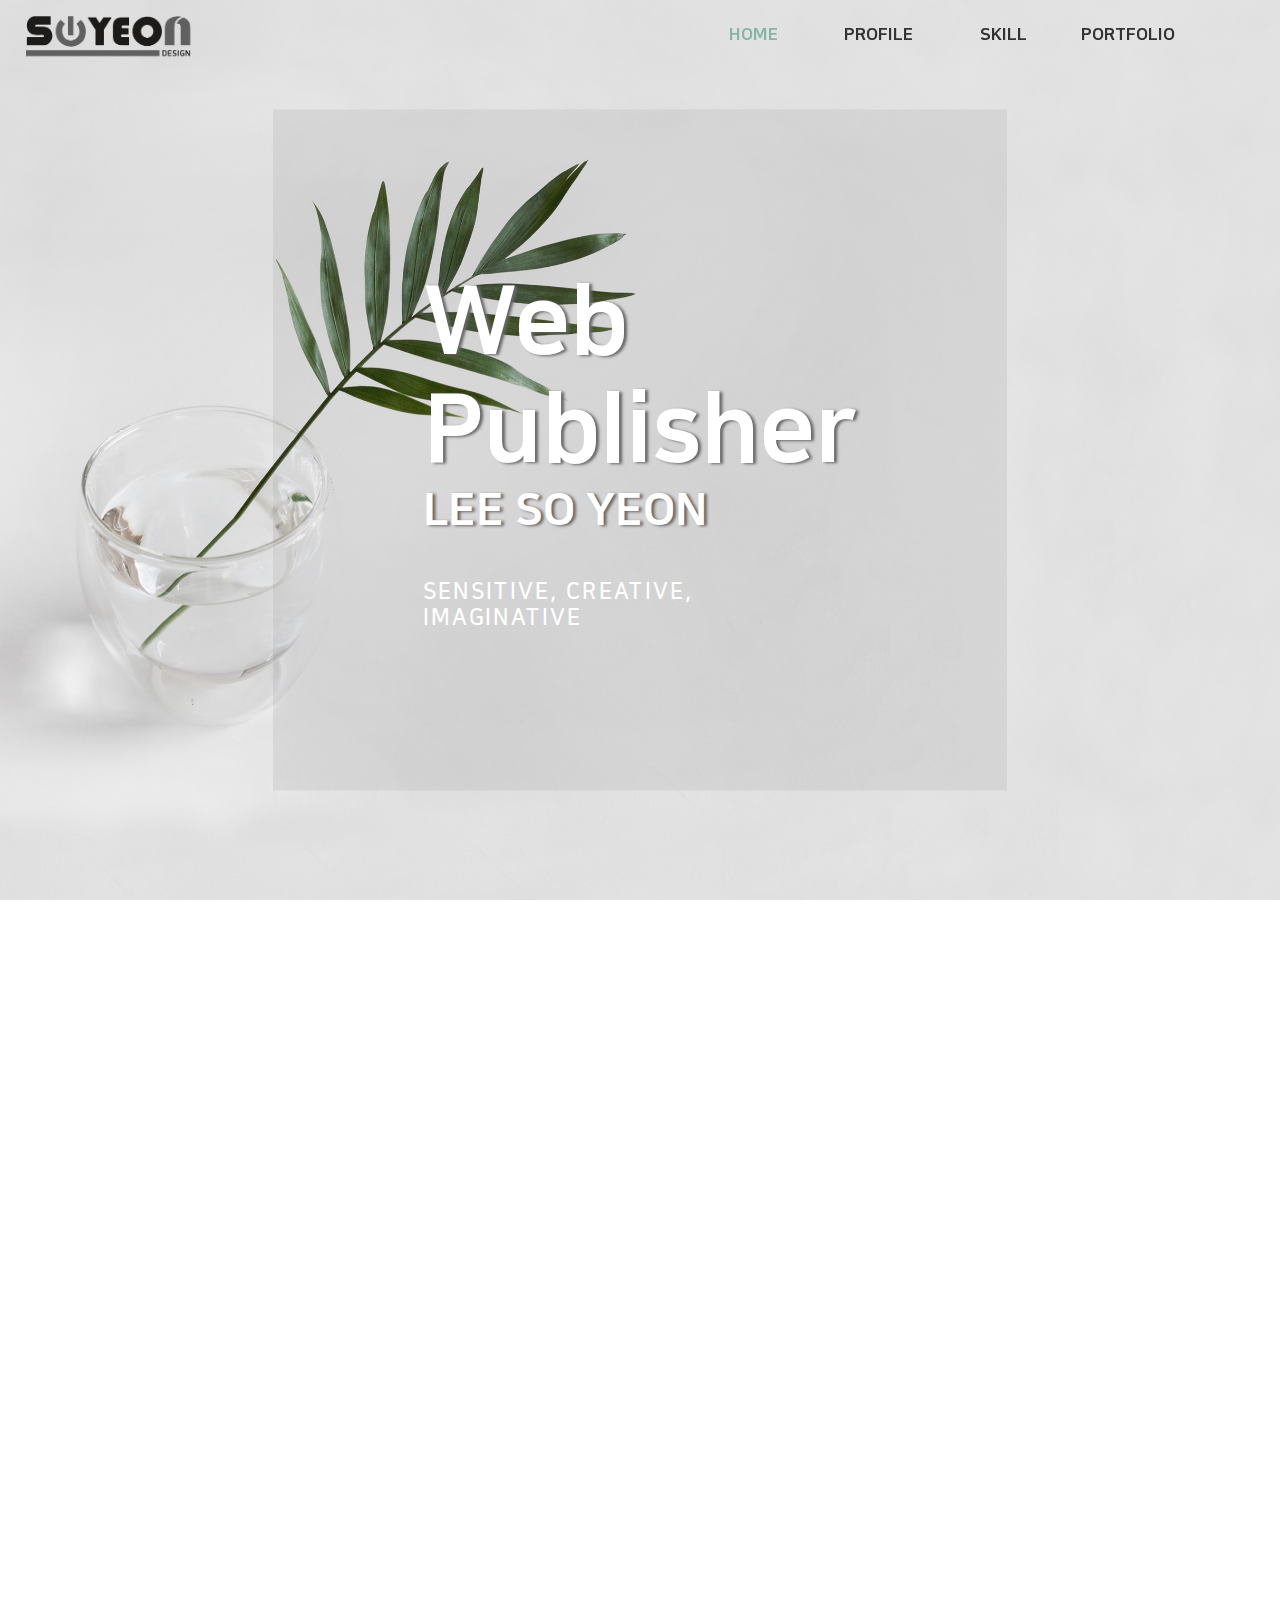
<file: index.html>
<!DOCTYPE html>
<html lang="ko">
<head>
  <meta charset="utf-8">
  <title>이소연 PORTFOLIO</title>
  <meta name="viewport" content="width=device-width, initial-scale=1, minimum-scale=1, maximum-scale=1">
 <link href="https://fonts.googleapis.com/css?family=Lalezar|Rubik+Mono+One&display=swap" rel="stylesheet">
  <link rel="stylesheet" href="css/animate.css">
  <link rel="stylesheet" href="css/fullpage.css">
  <link rel="stylesheet" href="css/index.css">
  <link rel="stylesheet" href="css/aos.css">
  <script src="js/jquery-3.4.1.min.js"></script>
  <script src="js/jquery.fullPage.js"></script>
  <script src="js/aos.js"></script>
  <script src="js/wow.min.js"></script>
 
    
    <script>
       $(function($){
			$("#fullpage").fullpage({
                
				anchors:["1st","2st","3st","4st"],
				menu:"#topMenu",
					'afterLoad':function(anchorsLink,index){
                        if(index==1){
                            new WOW().init();
                        $("header>#navTop>h1>a>img").attr("src","images/logo.png");
                        $("header>#navTop").css({"background":"none", "box-shadow":"none"});
                            
                             
                        }else{
                             new WOW().init(); $("header>#navTop").css({"transition":"0.5s","background":"white","box-shadow":"0 1px 10px rgba(0,0,0,0.2)",});
                        }
                        
						if(index==2){ 
                            wow = new WOW({
                                offset : -800,
                            });
                            wow.init();
							$(".onview").addClass("mactive");
                           
						}else{              
							$(".onview").removeClass("mactive");

						};
                        if(index==3){
                            $(".main_cmt3>#progress").load("progresscircle.html");
                              
                        }
						if(index==4){
                            wow = new WOW({
                                offset : -4000,
                            });
                            wow.init();
                        }
					}
			});
            
          
		});

    </script>
    
    <style>
      
        @media all and (min-width:740px) and (max-width:1023px){ 
           
        }
        @media all and (max-width:1525px){ 
            .main_cmt2{width: 85%;}
        }
        @media all and (max-width:1217px){ 
            .main_cmt2{width: 84%; height: auto;}
            .main_cmt2>.pro-left{float: none; border-right: 0; width: 100%; margin-left: 9%;}
            .main_cmt2>.pro-left>ul{margin-top: 0; font-size: 17px; line-height: 36px; padding-top: 3%; margin-left: 33%;}
            .main_cmt2>.pro-right{float: none; margin-left: 4%; width: 100%;}
            .main_cmt2>.pro-right>p{font-size: 17px; line-height: 29px;}
            .circlechart{width: 48.33% !important;}
            .main_cmt4>.main-portfolio{width: 100%;}
            .main_cmt4>.main-portfolio>.sub1-portfolio{margin-left: 12%;}
            .main_cmt4>.main-portfolio>.sub2-portfolio{margin-left: 12%;}
        }
       @media all and (max-width:850px){
           .main_cmt4{height: 735px;}
           .main_cmt4>.main-portfolio{top: 60%;}
           .main_cmt4>.main-portfolio>.sub1-portfolio{height: 0;}
           .ment-color{width: 45px; font-size: 15px;}
           .port1-ment>p.pub{margin-left: 5px; font-size: 15px;}
           .port1-ment>.name{font-size: 18px;}
        }
       @media all and (max-width:739px){ 
           #navTop>h1{width: 165px; left: 3%;}
           #navTop>ul{width: 55%; right: 7%; font-size: 16px;}
           #page1{background-position: left;}
           .main_cmt p:nth-child(1){font-size: 75px;}
           .main_cmt p:nth-child(2){font-size: 35px;}
           .main_cmt p:nth-child(3){font-size: 20px;}
           .main_cmt2>.pro-left{margin-left: 0;}
           .main_cmt2>.pro-left>ul{margin-left: 55%; line-height: 33px;}
           .main_cmt2>.pro-left>ul>li:nth-child(1){font-size: 24px;}
           .main_cmt2>.pro-right{margin-left: 0;}
           .main_cmt3{width: 90%;}
        }
        
        @media all and (max-width:450px){ 
            #page1{background-position: left;}
            #topMenu{display: none;}
            #navTop{height: 60px; position: absolute;}
            #navTop>h1{width: 120px; left: 37%;}
            #navTop>ul{width: 100%; left: -11px; right: 0; margin-left: 0; top: 50%;}
            .main_cmt{top: 55%; padding: 80px 144px;}
            .main_cmt p:nth-child(1){font-size: 64px;}
            .main_cmt p:nth-child(2){font-size: 37px;}
            .main_cmt p:nth-child(3){font-size: 18px;}
            .main_cmt2>.onview>p{font-size: 27px;}
            .main_cmt2>.pro-left{margin-top: 25px; height: auto;}
            .main_cmt2>.pro-left>.img{position: absolute; width: 35%; left: 55%; top: 30%;}
            .main_cmt2>.pro-left>ul{margin-left: 0; line-height: 30px; font-size: 16px;}
            .main_cmt2>.pro-left>ul>li:nth-child(1){font-size: 23px;}
            .main_cmt2>.pro-right{margin-top: 20px;}
            .main_cmt2>.pro-right>ul{margin-left: 0;}
            .main_cmt2>.pro-right>p{margin-left: 0; font-size: 14px; line-height: 25px;}
            .main_cmt2>.pro-right>ul>li:nth-child(1){font-size: 23px;}
            .main_cmt3>.onview>p{font-size: 27px;}
            .circlechart{padding: 0 !important; width: 50% !important;}
            .circle-chart{width: 140px !important; height: 180px !important;}
            #progress{margin-top: 120px;}
            canvas{width: 150px !important; height: 150px !important; margin-bottom: 16%;}
            .chart .percent{top: -5% !important; font-size: 30px !important;}
            .chart p{top: 15% !important; font-size: 15px !important;}
            .main_cmt4{height: 745px;}
            .main_cmt4>.onview>p{font-size: 27px;}
            .main_cmt4>.main-portfolio{left: 41%; top: 53%;}
            .portfolio-1{width: 42%;}
            .portfolio-2{width: 42%;}
            .portfolio-3{width: 42%;}
            .portfolio-4{width: 42%;}
            .ment-color{display: block; margin-bottom: 5px; width: 41px; height: 25px; line-height: 25px; font-size: 14px;}
            .port1-ment>p.pub{font-size: 14px;}
            .port1-ment>.name{font-size: 16px;}
            
        }
    </style>
     
</head>
<body>
    
 <div id="wrap">

    <header>
        <nav id="navTop" style="z-index: 9">
               <h1><a href="https://ekl9754.github.io/portfolio"><img src="images/logo.png" alt="로고이미지"></a></h1>
            <ul id="topMenu">
                <li data-menuanchor="1st"><a href="#1st" class="t_line">HOME</a></li>
                <li data-menuanchor="2st"><a href="#2st" class="t_line">PROFILE</a></li>
                <li data-menuanchor="3st"><a href="#3st" class="t_line">SKILL</a></li>
                <li data-menuanchor="4st"><a href="#4st" class="t_line">PORTFOLIO</a></li>
            </ul>
        </nav>
    </header>
    
    <div id="fullpage">
        <div class="section pages" id="page1" data-anchor="1st">
            <div class="main_cmt wow fadeIn">
                <div class="wow slideInUp">
                    <p>Web Publisher</p>
                    <p>LEE SO YEON</p>
                    <p>SENSITIVE, CREATIVE, IMAGINATIVE</p>
                </div>
            </div>

        </div>
        <div class="section pages" id="page2" data-anchor="2st">
            <div class="main_cmt2">
                <div class="onview">
                    <p>PROFILE</p>
                </div>
                
                <div class="pro-left wow fadeInLeft">
                  <div class="img">
                      <img src="images/profile.jpg" alt="프로필이미지">
                  </div>
                   <ul>
                       <li style="font-family:'NanumSquareEB'">Web Publisher &amp; Web Designer</li>
                       <li>이소연</li>
                       <li>1997.11.12</li>
                       <li>서울특별시 구로구</li>
                       <li>010-2209-9754</li>
                       <li>ekl9763@naver.com</li>
                   </ul>
                </div>
                
                <div class="pro-right wow fadeInRight">
                    <ul>
                        <li style="font-family:'NanumSquareEB'">I AM</li>
                   </ul>
                   <p> 안녕하세요 이소연입니다. 저의 사이트에 방문해주셔서 감사합니다.<br>
                   끊임없이 도전하며, 긍정적인 마인드로 살아가면서 트렌디한 웹 퍼블리셔로 나아가는것이 저의 목표입니다.<br><br>
                   감각적인 디자인으로 웹 접근성을 준수하며, 보다 많은 분들을 만족시키기 위해서<br>
                   적극적으로 배우는 자세로 임하고 있습니다.<br>
                   최고의 퍼블리셔가 되기 위해서 노력하겠습니다. 
                   </p>
                </div>
            </div>
        </div>
        <div class="section pages" id="page3" data-anchor="3st">
               <div class="main_cmt3">
                   <div class="onview">
                        <p>SKILL</p>
                    </div>
                    
                    <div id="progress"></div>
               </div>
        </div>
        <div class="section pages" id="page4" data-anchor="4st">
                <div class="main_cmt4">
                   <div class="onview">
                        <p>PORTFOLIO</p>
                    </div>
                    
                    <div class="main-portfolio">
                        <div class="sub1-portfolio" >
                            <div class="portfolio-1 wow fadeInUp">
                                <a target="_blank" href="https://ekl9754.github.io/cong"><img src="images/portfolio-1.png" alt="콩카페 포트폴리오"></a>
                                <div class="port1-ment">
                                    <div class="ment-color">구현</div>
                                    <p class="pub">웹 표준, 웹 접근성, 반응형 웹</p>
                                    <div class="name"><span>01</span>&nbsp;&nbsp;CONG CAFE</div>
                                </div>
                            </div>
                            
                            <div class="portfolio-2 wow fadeInUp">
                                <a target="_blank" href="https://ekl9754.github.io/krispy"><img src="images/portfolio-2.png" alt="크리스피크림도넛 포트폴리오"></a>
                                <div class="port1-ment">
                                    <div class="ment-color">구현</div>
                                    <p class="pub">웹 표준, 웹 접근성, 모바일</p>
                                    <div class="name"><span>02</span>&nbsp;&nbsp;크리스피 크림 도넛 리뉴얼</div>
                                </div>
                            </div>
                        </div>
                        
                        <div class="sub2-portfolio">
                            <div class="portfolio-3 wow fadeInUp">
                                <a target="_blank" href="https://ekl9754.github.io/ritzhotel"><img src="images/portfolio-3.png" alt="RITZ HOTEL 포트폴리오"></a>
                                <div class="port1-ment">
                                    <div class="ment-color team">팀</div>
                                    <p class="pub">웹 표준, 웹 접근성, 반응형 웹</p>
                                    <div class="name"><span class="ano">03</span>&nbsp;&nbsp;RITZ HOTEL</div>
                                </div>
                            </div>
                            
                            <div class="portfolio-4 wow fadeInUp">
                                <a target="_blank" href="https://ekl9754.github.io/buildup"><img src="images/portfolio-4.png" alt="RITZ HOTEL 포트폴리오"></a>
                                <div class="port1-ment">
                                    <div class="ment-color">구현</div>
                                    <p class="pub">웹 표준, 웹 접근성, 반응형 웹</p>
                                    <div class="name"><span>04</span>&nbsp;&nbsp;BUILD UP</div>
                                </div>
                            </div>
                        </div>
                    </div>
               </div>
    </div>
    </div>
 </div>
    
</body>
</html>
</file>
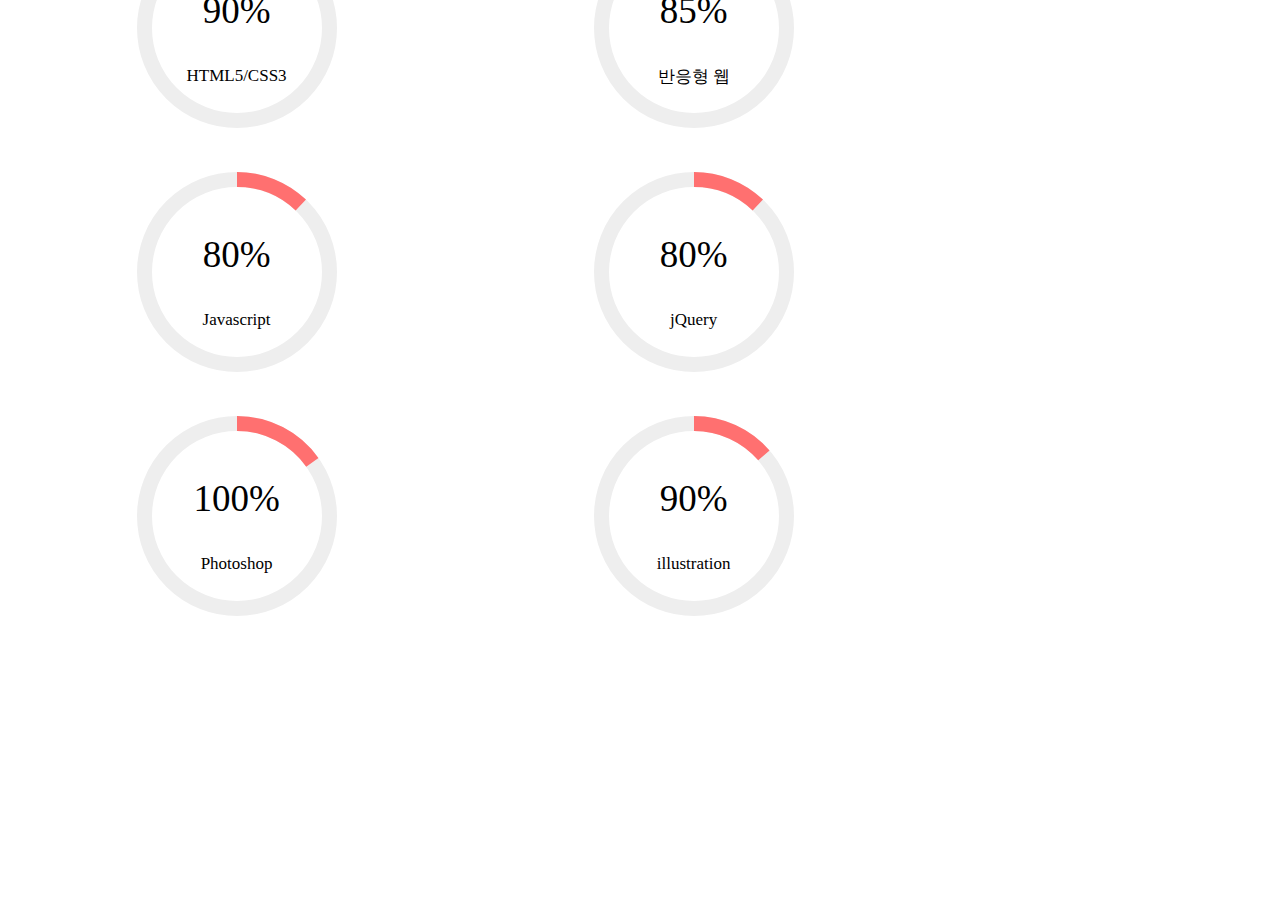
<file: progresscircle.html>
<!doctype html>
<html>
<head>
<meta charset="utf-8">
<meta http-equiv="X-UA-Compatible" content="IE=edge,chrome=1">
<meta name="viewport" content="width=device-width, initial-scale=1">
<title>Animated SVG Progress Circle Demos</title>
<!--	<link rel="stylesheet" href="progresscircle.css">-->
<script src="js/jquery-3.4.1.min.js"></script>
<script src="js/jquery.easypiechart.js"></script>
<style>
    .circlechart {
        float: left;
        padding: 20px;
    }
</style>

<!--    skill 파이를 만드는 스크립트-->
<script src="js/jquery.easypiechart.js"></script>
<script>
    $(function(){    
        $(".chart").easyPieChart({
            size:200,
            barColor:'#ff7070',
            trackColor:'#eee',
            scaleColor: false,
            lineWidth:15,
            lineCap:'circle',
            animate:2500
        }); 
    });          
</script>
<style>
/*    .body {width:100%; height:100vh;}*/
    .chart {position:relative; width:33%;}
     canvas {position: relative;top: 45%;left: 50%;transform: translate(-50%, -50%);}
    .chart .percent {position: absolute;top: 1%;left: 50%;transform: translate(-50%, -50%); font-size:37px;}
    .chart p {position: absolute;top: 21%;left: 50%; transform: translate(-50%, -50%); font-size:17px;}
</style>
</head>
<body>
	<div id="demo">
	    <div class="circlechart chart" data-percent="90"><span class="percent">90%</span><p>HTML5/CSS3</p></div>
        <div class="circlechart chart" data-percent="85"><span class="percent">85%</span><p>반응형 웹</p></div>
        <div class="circlechart chart" data-percent="80"><span class="percent">80%</span><p>Javascript</p></div>
	</div>
	<div id="demo2">
        <div class="circlechart chart" data-percent="80"><span class="percent">80%</span><p>jQuery</p></div>
        <div class="circlechart ex1 chart" data-percent="100"><span class="percent">100%</span><p>Photoshop</p></div>
        <div class="circlechart ex1 chart" data-percent="90"><span class="percent">90%</span><p>illustration</p></div>
	</div>
</body>
</html>
</file>
<file: css/fullpage.css>
/*!
 * fullPage 3.0.3
 * https://github.com/alvarotrigo/fullPage.js
 *
 * @license GPLv3 for open source use only
 * or Fullpage Commercial License for commercial use
 * http://alvarotrigo.com/fullPage/pricing/
 *
 * Copyright (C) 2018 http://alvarotrigo.com/fullPage - A project by Alvaro Trigo
 */
html.fp-enabled,
.fp-enabled body {
    margin: 0;
    padding: 0;
    overflow:hidden;

    /*Avoid flicker on slides transitions for mobile phones #336 */
    -webkit-tap-highlight-color: rgba(0,0,0,0);
}
.fp-section {
    position: relative;
    -webkit-box-sizing: border-box; /* Safari<=5 Android<=3 */
    -moz-box-sizing: border-box; /* <=28 */
    box-sizing: border-box;
}
.fp-slide {
    float: left;
}
.fp-slide, .fp-slidesContainer {
    height: 100%;
    display: block;
}
.fp-slides {
    z-index:1;
    height: 100%;
    overflow: hidden;
    position: relative;
    -webkit-transition: all 0.3s ease-out; /* Safari<=6 Android<=4.3 */
    transition: all 0.3s ease-out;
}
.fp-section.fp-table, .fp-slide.fp-table {
    display: table;
    table-layout:fixed;
    width: 100%;
}
.fp-tableCell {
    display: table-cell;
    vertical-align: middle;
    width: 100%;
    height: 100%;
}
.fp-slidesContainer {
    float: left;
    position: relative;
}
.fp-controlArrow {
    -webkit-user-select: none; /* webkit (safari, chrome) browsers */
    -moz-user-select: none; /* mozilla browsers */
    -khtml-user-select: none; /* webkit (konqueror) browsers */
    -ms-user-select: none; /* IE10+ */
    position: absolute;
    z-index: 4;
    top: 50%;
    cursor: pointer;
    width: 0;
    height: 0;
    border-style: solid;
    margin-top: -38px;
    -webkit-transform: translate3d(0,0,0);
    -ms-transform: translate3d(0,0,0);
    transform: translate3d(0,0,0);
}
.fp-controlArrow.fp-prev {
    left: 15px;
    width: 0;
    border-width: 38.5px 34px 38.5px 0;
    border-color: transparent #fff transparent transparent;
}
.fp-controlArrow.fp-next {
    right: 15px;
    border-width: 38.5px 0 38.5px 34px;
    border-color: transparent transparent transparent #fff;
}
.fp-scrollable {
    overflow: hidden;
    position: relative;
}
.fp-scroller{
    overflow: hidden;
}
.iScrollIndicator{
    border: 0 !important;
}
.fp-notransition {
    -webkit-transition: none !important;
    transition: none !important;
}
#fp-nav {
    position: fixed;
    z-index: 100;
    margin-top: -32px;
    top: 50%;
    opacity: 1;
    -webkit-transform: translate3d(0,0,0);
}
#fp-nav.fp-right {
    right: 17px;
}
#fp-nav.fp-left {
    left: 17px;
}
.fp-slidesNav{
    position: absolute;
    z-index: 4;
    opacity: 1;
    -webkit-transform: translate3d(0,0,0);
    -ms-transform: translate3d(0,0,0);
    transform: translate3d(0,0,0);
    left: 0 !important;
    right: 0;
    margin: 0 auto !important;
}
.fp-slidesNav.fp-bottom {
    bottom: 17px;
}
.fp-slidesNav.fp-top {
    top: 17px;
}
#fp-nav ul,
.fp-slidesNav ul {
  margin: 0;
  padding: 0;
}
#fp-nav ul li,
.fp-slidesNav ul li {
    display: block;
    width: 14px;
    height: 13px;
    margin: 7px;
    position:relative;
}
.fp-slidesNav ul li {
    display: inline-block;
}
#fp-nav ul li a,
.fp-slidesNav ul li a {
    display: block;
    position: relative;
    z-index: 1;
    width: 100%;
    height: 100%;
    cursor: pointer;
    text-decoration: none;
}
#fp-nav ul li a.active span,
.fp-slidesNav ul li a.active span,
#fp-nav ul li:hover a.active span,
.fp-slidesNav ul li:hover a.active span{
    height: 12px;
    width: 12px;
    margin: -6px 0 0 -6px;
    border-radius: 100%;
 }
#fp-nav ul li a span,
.fp-slidesNav ul li a span {
    border-radius: 50%;
    position: absolute;
    z-index: 1;
    height: 4px;
    width: 4px;
    border: 0;
    background: #333;
    left: 50%;
    top: 50%;
    margin: -2px 0 0 -2px;
    -webkit-transition: all 0.1s ease-in-out;
    -moz-transition: all 0.1s ease-in-out;
    -o-transition: all 0.1s ease-in-out;
    transition: all 0.1s ease-in-out;
}
#fp-nav ul li:hover a span,
.fp-slidesNav ul li:hover a span{
    width: 10px;
    height: 10px;
    margin: -5px 0px 0px -5px;
}
#fp-nav ul li .fp-tooltip {
    position: absolute;
    top: -2px;
    color: #fff;
    font-size: 14px;
    font-family: arial, helvetica, sans-serif;
    white-space: nowrap;
    max-width: 220px;
    overflow: hidden;
    display: block;
    opacity: 0;
    width: 0;
    cursor: pointer;
}
#fp-nav ul li:hover .fp-tooltip,
#fp-nav.fp-show-active a.active + .fp-tooltip {
    -webkit-transition: opacity 0.2s ease-in;
    transition: opacity 0.2s ease-in;
    width: auto;
    opacity: 1;
}
#fp-nav ul li .fp-tooltip.fp-right {
    right: 20px;
}
#fp-nav ul li .fp-tooltip.fp-left {
    left: 20px;
}
.fp-auto-height.fp-section,
.fp-auto-height .fp-slide,
.fp-auto-height .fp-tableCell{
    height: auto !important;
}

.fp-responsive .fp-auto-height-responsive.fp-section,
.fp-responsive .fp-auto-height-responsive .fp-slide,
.fp-responsive .fp-auto-height-responsive .fp-tableCell {
    height: auto !important;
}

/*Only display content to screen readers*/
.fp-sr-only{
    position: absolute;
    width: 1px;
    height: 1px;
    padding: 0;
    overflow: hidden;
    clip: rect(0, 0, 0, 0);
    white-space: nowrap;
    border: 0;
}
</file>
<file: css/index.css>
@charset "utf-8";
@import url(reset.css);
@font-face {
            font-family: 'NanumSquareR';
            src: url('../font/NanumSquareR.ttf'),
                url('../font/NanumSquareR.eot');
}
@font-face {
            font-family: 'NanumSquareB';
            src: url('../font/NanumSquareB.ttf'),
                url('../font/NanumSquareB.eot');
}
@font-face {
            font-family: 'NanumSquareEB';
            src: url('../font/NanumSquareEB.ttf'),
                url('../font/NanumSquareB.eot');
}

#wrap{
    margin: 0 auto;
    font-family: 'NanumSquareB';
}
body{overflow: hidden;}
#fullpage{width: 100%; height: 100%;}
#page1{background-image: url(../images/background.jpg);}
#page2{background:white;}
#page3{background-image: url(../images/background2.jpg);}
#page4{background-image: url(../images/background3.png);}
.pages{
            width: 100%; height: 100%;
            background-repeat: no-repeat;
            background-position: center top;
            background-size: cover;
        }
#navTop{position: fixed; height: 70px; width: 100%; z-index: 1; padding: 10px 0;}
#navTop>h1{width: 170px; position: absolute; padding: 6px 0; left: 2%;}
#navTop>ul{margin-left: 20px; width: 39%; position: absolute; right: 7%; font-family: 'NanumSquareEB'; font-size: 17px;}
#navTop>ul:after{content: ""; clear: both;display: block;}
#navTop>ul>li{float: left; width: 25%;}
#navTop>ul>li>a{display: block; line-height: 50px; text-align: center; padding: 0 10px;}
#navTop>ul>li.active{border-radius: 10px;}
#navTop>ul>li.active>a{color: #85b6a5;font-weight: bold;}
.main_cmt{position: absolute; top: 50%; left: 50%; transform: translate(-50%,-50%); font-family: 'NanumSquareEB'; font-size: 25px; background: rgba(100,100,100,0.1); padding: 160px 150px;}
.main_cmt p{text-shadow: 3px 1px 3px #676767; color: #fff;}
.main_cmt p:nth-child(1){font-size: 95px;}
.main_cmt p:nth-child(2){font-size: 45px;}
.main_cmt p:nth-child(3){font-size: 22px; text-shadow: none; font-family: 'NanumSquareB'; margin-top: 43px; letter-spacing: 2px; }

.main_cmt2{width: 65%; background: white; margin: 0 auto; height: 500px;}
.main_cmt2>.onview>p{text-align: center; font-size: 40px; padding: 30px 0 0 0; font-family: 'NanumSquareEB';} 
.main_cmt2>.pro-left{width: 50%; height: 300px; float: left; border-right: 1px solid #ccc; margin-top: 60px;}
.main_cmt2>.pro-left>.img{width: 50%;}
.main_cmt2>.pro-left>.img>img{float: left; width: 230px}
.main_cmt2>.pro-left>ul{font-size: 22px; line-height: 40px; margin-left: 48%; margin-top: 2px;}
.main_cmt2>.pro-left>ul>li:nth-child(1){margin-bottom: 20px; font-size: 32px;}
.main_cmt2>.pro-right{width: 50%; height: 300px; float: right; margin-top: 60px;}
.main_cmt2>.pro-right>ul{font-size: 22px; line-height: 40px; margin-left: 5%; margin-top: 2px;}
.main_cmt2>.pro-right>ul>li:nth-child(1){margin-bottom: 20px; font-size: 35px;}
.main_cmt2>.pro-right>p{font-size: 18px; margin-left: 5%; line-height: 30px;}

.main_cmt3{width: 65%; margin: 0 auto; height: 500px;}
.main_cmt3>.onview>p{text-align: center; font-size: 40px; padding: 30px 0 0 0; font-family: 'NanumSquareEB';}

.progress {
	position:relative;
	width:200px;
	height:200px;
	border-radius:50%;
	background:#dedddd;
	box-shadow:2px 2px 2px 2px #a3a3a3 inset;
	-webkit-box-shadow:2px 2px 2px 2px #a3a3a3 inset;
	-moz-box-shadow:2px 2px 2px 2px #a3a3a3 inset;
	-ms-box-shadow:2px 2px 2px 2px #a3a3a3 inset;
}
.progress div {
	position:absolute;
	left:100px; 
	top:0px;
	display:none; 
	width:2px;
	height:100px;
	background: red;
	transform-origin: 0px 100px;
	-webkit-transform-origin: 0px 100px;
	-moz-transform-origin: 0px 100px;
	-ms-transform-origin: 0px 100px;
}

.progress_value {
	transform:lotate(0deg);
	-webkit-transform:lotate(0deg); 
	-moz-transform:lotate(0deg); 
	-ms-transform:lotate(0deg);
}

.progress>span {
	position:absolute;
	z-index:10;
	left:25px;
	top:25px;
	width:150px;
	height:150px;
	line-height:150px; 
	text-align:center;
	background:#fcfcfc;
	border-radius:50%;
	box-shadow:2px 2px 2px 2px #a3a3a3;
	-webkit-box-shadow:2px 2px 2px 2px #a3a3a3;
	-moz-box-shadow:2px 2px 2px 2px #a3a3a3;
	-ms-box-shadow:2px 2px 2px 2px #a3a3a3;
	font-size:42px; 
	font-weight:bold;
	color:#666; 
	text-shadow:2px 2px 2px #000;
	-webkit-text-shadow:2px 2px 2px #000;
	-moz-text-shadow:2px 2px 2px #000;
	-ms-text-shadow:2px 2px 2px #000;
}

.main_cmt4{width: 80%; margin: 0 auto; height: 825px;}
.main_cmt4>.onview>p{text-align: center; font-size: 40px; padding: 30px 0 0 0; font-family: 'NanumSquareEB';}
.main-portfolio{position: absolute;top: 53%; left: 50%; transform: translate(-50%,-50%); width: 80%;}
.sub1-portfolio{width: 100%; height: 300px; margin-left: 12%;}
.sub1-portfolio:after{content: ""; display: block; clear: both;}
.sub2-portfolio{width: 100%; height: 300px; margin-top: 8%; margin-left: 12%;}
.ment-color{background-color: #ff7070; width: 55px; height: 30px; color: white; text-align: center; line-height: 30px; font-family: 'NanumSquareEB'; display: inline-block;}
.port1-ment{margin-top: 20px;}
.port1-ment>.team{background-color: #8ebbac;}
.port1-ment>p.pub{display:inline; font-family: 'NanumSquareEB'; font-size: 17px; margin-left: 10px;}
.port1-ment>.name{font-family: 'NanumSquareEB'; font-size: 20px; margin-top: 10px;}
.port1-ment>.name>span{color: #ff7070;}
.port1-ment>.name>span.ano{color: #8ebbac;}
.portfolio-1{width: 32%; height: 300px; float: left;}
.portfolio-1:after{content: ""; display: block; clear: both;}
.portfolio-2{width: 32%; height: 300px; float: left; margin-left: 9%;}
.portfolio-2:after{content: ""; display: block; clear: both;}
.portfolio-3{width: 32%; height: 300px; float: left;}
.portfolio-3:after{content: ""; display: block; clear: both;}
.portfolio-4{width: 32%; height: 300px; float: left; margin-left: 9%;}
.portfolio-4:after{content: ""; display: block; clear: both;}
#progress{margin-top: 180px;}
</file>
